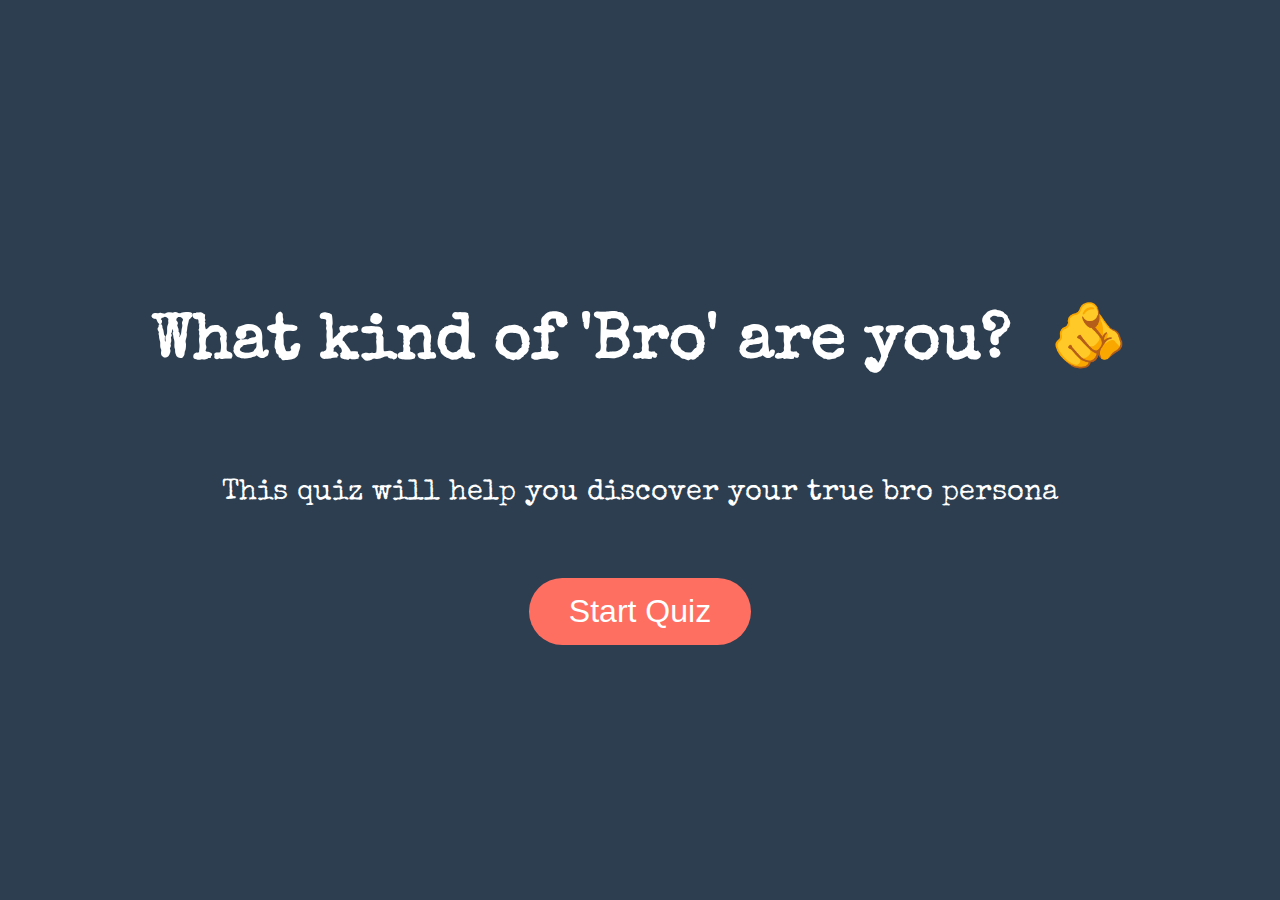
<file: index.html>
<!DOCTYPE html>
<html lang="en">

<head>
  <meta charset="UTF-8">
  <meta name="viewport" content="width=device-width, initial-scale=1.0">
  <title>What kind of bro are you quiz</title>
  <link rel="icon"
    href="data:image/svg+xml,<svg xmlns=%22http://www.w3.org/2000/svg%22 viewBox=%220 0 100 100%22><text y=%22.9em%22 font-size=%2290%22>😎</text></svg>">
  <link rel="preconnect" href="https://fonts.googleapis.com">
  <link rel="preconnect" href="https://fonts.gstatic.com" crossorigin>
  <link href="https://fonts.googleapis.com/css2?family=Special+Elite&display=swap" rel="stylesheet">
  <link rel="stylesheet" href="/style.css">
</head>

<body>

  <!-- Landing Page -->
  <header id="landing">
    <h1>What kind of 'Bro' are you? &nbsp;🫵</h1> <!--  &nbsp means non breaking space-->
    <p>This quiz will help you discover your true bro persona</p>
    <button id="startQuiz">Start Quiz</button>
  </header>

  <!-- Quiz Section -->
  <main id="quiz" class="hidden">
    <!-- Progress Bar -->
    <div class="progress-bar">
      <div class="progress"></div>
    </div>

    <!-- Question Container -->
    <section id="questions">
      <div class="question">
        <h2></h2> <!-- Question text will be injected here -->
        <div class="answers"></div> <!-- Answer options will be injected here with span in js-->
      </div>
    </section>
  </main>

  <!-- Results Page -->
  <section id="results" class="hidden">
    <h2>Your bro 👨 type is:
      <br>
      <br>
      <span id="persona"></span>
    </h2>
    <p id="description"></p>
    <button id="restartQuiz">Take the Quiz Again</button>
  </section>

  <script src="/script.js"></script>
</body>


</html>
</file>
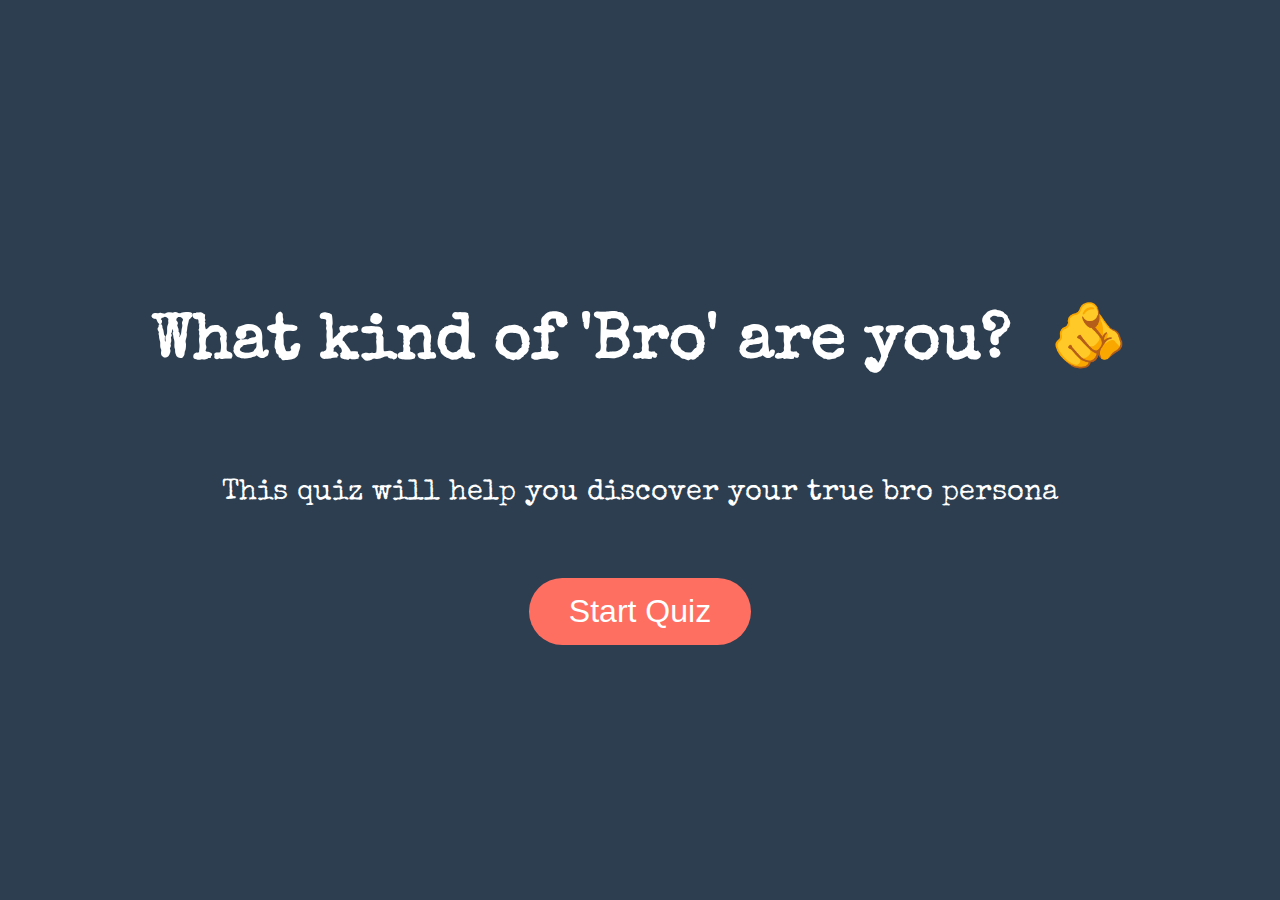
<file: quizIndex.html>
<!DOCTYPE html>
<html lang="en">

<head>
  <meta charset="UTF-8">
  <meta name="viewport" content="width=device-width, initial-scale=1.0">
  <title>What kind of bro are you quiz</title>
  <link rel="preconnect" href="https://fonts.googleapis.com">
  <link rel="preconnect" href="https://fonts.gstatic.com" crossorigin>
  <link href="https://fonts.googleapis.com/css2?family=Special+Elite&display=swap" rel="stylesheet">
  <link rel="stylesheet" href="/quizStyle.css">
</head>

<body>

  <!-- Landing Page -->
  <header id="landing">
    <h1>What kind of 'Bro' are you? &nbsp;🫵</h1> <!--  &nbsp means non breaking space-->
    <p>This quiz will help you discover your true bro persona</p>
    <button id="startQuiz">Start Quiz</button>
  </header>

  <!-- Quiz Section -->
  <main id="quiz" class="hidden">
    <!-- Progress Bar -->
    <div class="progress-bar">
      <div class="progress"></div>
    </div>

    <!-- Question Container -->
    <section id="questions">
      <div class="question">
        <h2></h2> <!-- Question text will be injected here -->
        <div class="answers"></div> <!-- Answer options will be injected here with span in js-->
      </div>
    </section>
  </main>

  <!-- Results Page -->
  <section id="results" class="hidden">
    <h2>Your bro 👨 type is:
      <br>
      <br>
      <span id="persona"></span>
    </h2>
    <p id="description"></p>
    <button id="restartQuiz">Take the Quiz Again</button>
  </section>

  <script src="/quizScript.js"></script>
</body>


</html>
</file>
<file: style.css>
/* -------- General Style -------- */
body {
  font-family: 'Special Elite', sans-serif;
  margin: 0;
  padding: 0;
  background-color: #2c3e50;
  /* Charcoal Gray */

  /* background: linear-gradient(to right, #4facfe, #00f2fe); */
  /* background: linear-gradient(to right, #6a11cb, #2575fc); */
  color: #fff;
  display: flex;
  flex-direction: column;
  align-items: center;
  justify-content: center;
  min-height: 100vh;
}

header p {
  padding: 40px;
  font-size: 1.8rem;
}

.hidden {
  display: none !important;
}

h1 {
  font-size: 4rem;
}

h2 {
  font-size: 3rem;
}

h1,
h2 {
  font-weight: bold;
  text-align: center;
}

p {
  text-align: center;
  margin-top: 10px;
  margin-bottom: 20px;
  font-size: 2rem;
}

/* -------- Landing Page -------- */

#landing {
  display: flex;
  flex-direction: column;
  align-items: center;
  gap: 10px;
  padding: 10px;
}

#landing button {
  background: #ff6f61;
  /* Remove default border */
  border: none;
  padding: 15px 40px;
  font-size: 2rem;
  color: white;
  border-radius: 40px;
  cursor: pointer;
  /* Default border color */
  border-color: transparent;

  /* Smooth transitions */
  transition: background 0.3s ease-in-out, transform 0.3s ease-in-out, border-color 0.3s ease-in-out;
}

#landing button:hover {
  background: #ff4b3a;
  /* Add scaling effect on hover */
  transform: scale(1.2);
  /* Change border color on hover */
  border-color: #ff6f61;
}

/* -------- Quiz Section -------- */
#quiz {
  width: 90%;
  max-width: 600px;
  padding: 40px;
  background: rgba(255, 255, 255, 0.1);
  border-radius: 10px;
  border-radius: 10px;
  box-shadow: 0 4px 10px rgba(0, 0, 0, 0.3);
}

.progress-bar {
  width: 100%;
  height: 20px;
  /* Light background to see the bar */
  background: rgba(255, 255, 255, 0.2);
  /* Rounded corners */
  border-radius: 5px;
  /* Prevents content from spilling out */
  overflow: hidden;
}

.progress {
  width: 10%;
  /* Matches the height of the .progress-bar */
  height: 100%;
  background: #62c565;
  transition: width 0.5s ease-in-out;
}

.question h2 {
  font-size: 2.5rem;
  margin-bottom: 50px;
}

.answers {
  display: grid;
  grid-template-columns: repeat(2, 1fr);
  gap: 15px;
}

.answers button {
  display: flex;
  /* Arranges child elements (image and text) in a column */
  flex-direction: column;
  /* Center the content horizontally within the button */
  align-items: center;
  /* Add spacing between the child elements (image and text) */
  gap: 10px;

  padding: 10px;
  /* Sets a semi-transparent white background */
  background: rgba(255, 255, 255, 0.872);

  border: 2px solid transparent;
  border-radius: 10px;
  cursor: pointer;
  /* Smoothly animate transformations (e.g., scaling) and border-color changes */
  transition: transform 0.3s, border-color 0.3s;
}

.answers button img {
  width: 90px;
  height: 90px;
  /* Ensures the image is resized to cover its container while maintaining aspect ratio */
  object-fit: cover;
  /* Applies a circular shape to img */
  border-radius: 50%;
}

.answers button span {
  font-size: 1.2rem;
  /* font-family: 'Special Elite', sans-serif; */
  color: rgba(58, 58, 58, 0.951);
}

.answers button:hover {
  transform: scale(1.02);
  border: 8px solid;
  border-color: #ff6f61;
}

/* -------- Results Section -------- */
#results {
  display: flex;
  flex-direction: column;
  align-items: center;
  gap: 20px;
  padding: 25px;
}

#results.hidden {
  display: none;
}

#results h2 {
  font-size: 3rem;
  margin-bottom: 10px;
}

#results button {
  background-color: #4caf50;
  border: none;
  padding: 15px 30px;
  font-size: 1.5rem;
  color: white;
  border-radius: 28px;
  cursor: pointer;
  /* Default border color */
  border-color: transparent;

  /* Smooth transitions */
  transition: background 0.3s ease-in-out, transform 0.3s ease-in-out, border-color 0.3s ease-in-out;
}

#results button:hover {
  background: #388e3c;
  transform: scale(1.1);
}

#persona {
  /* Forces the content onto a new line */
  display: block;
  /* Highlight color */
  color: #ff6f61;
}

#description {
  font-size: 1.5rem;
  padding: 20px;
}

/* -------- Responsive design -------- */

/* Applying styles when the viewport width is 600px or smaller */
@media (max-width: 640px) {

  #quiz {
    /* Adjust the quiz container to take up the full width of the screen */
    width: 100%;
    /* Limit the maximum width to add space on the sides */
    max-width: 90%;
    /* Center the quiz section horizontally */
    margin: 0 auto;
    /* Reducing the padding for smaller screens to maximize usable space */
    padding: 15px;
    /* Ensure padding doesn’t increase total width */
    box-sizing: border-box;
  }

  /* Change the grid layout of the answers to display one answer per row */
  .answers {

    /* One column layout for better readability on small screens */
    grid-template-columns: 1fr;
  }
}
</file>
<file: quizStyle.css>
/* -------- General Style -------- */
body {
  font-family: 'Special Elite', sans-serif;
  margin: 0;
  padding: 0;
  background-color: #2c3e50;
  /* Charcoal Gray */

  /* background: linear-gradient(to right, #4facfe, #00f2fe); */
  /* background: linear-gradient(to right, #6a11cb, #2575fc); */
  color: #fff;
  display: flex;
  flex-direction: column;
  align-items: center;
  justify-content: center;
  min-height: 100vh;
}

header p {
  padding: 40px;
  font-size: 1.8rem;
}

.hidden {
  display: none !important;
}

h1 {
  font-size: 4rem;
}

h2 {
  font-size: 3rem;
}

h1,
h2 {
  font-weight: bold;
  text-align: center;
}

p {
  text-align: center;
  margin-top: 10px;
  margin-bottom: 20px;
  font-size: 2rem;
}

/* -------- Landing Page -------- */

#landing {
  display: flex;
  flex-direction: column;
  align-items: center;
  gap: 10px;
  padding: 10px;
}

#landing button {
  background: #ff6f61;
  /* Remove default border */
  border: none;
  padding: 15px 40px;
  font-size: 2rem;
  color: white;
  border-radius: 40px;
  cursor: pointer;
  /* Default border color */
  border-color: transparent;

  /* Smooth transitions */
  transition: background 0.3s ease-in-out, transform 0.3s ease-in-out, border-color 0.3s ease-in-out;
}

#landing button:hover {
  background: #ff4b3a;
  /* Add scaling effect on hover */
  transform: scale(1.2);
  /* Change border color on hover */
  border-color: #ff6f61;
}

/* -------- Quiz Section -------- */
#quiz {
  width: 90%;
  max-width: 600px;
  padding: 20px;
  background: rgba(255, 255, 255, 0.1);
  border-radius: 10px;
  border-radius: 10px;
  box-shadow: 0 4px 10px rgba(0, 0, 0, 0.3);
}

.progress-bar {
  width: 100%;
  height: 20px;
  /* Light background to see the bar */
  background: rgba(255, 255, 255, 0.2);
  /* Rounded corners */
  border-radius: 5px;
  /* Prevents content from spilling out */
  overflow: hidden;
}

.progress {
  width: 10%;
  /* Matches the height of the .progress-bar */
  height: 100%;
  background: #62c565;
  transition: width 0.5s ease-in-out;
}

.question h2 {
  font-size: 2.5rem;
  margin-bottom: 50px;
}

.answers {
  display: grid;
  grid-template-columns: repeat(2, 1fr);
  gap: 15px;
}

.answers button {
  display: flex;
  /* Arranges child elements (image and text) in a column */
  flex-direction: column;
  /* Center the content horizontally within the button */
  align-items: center;
  /* Add spacing between the child elements (image and text) */
  gap: 10px;
  padding: 10px;
  /* Sets a semi-transparent white background */
  background: rgba(255, 255, 255, 0.872);
  border: 2px solid transparent;
  border-radius: 10px;
  cursor: pointer;
  /* Smoothly animate transformations (e.g., scaling) and border-color changes */
  transition: transform 0.3s, border-color 0.3s;
}

.answers button img {
  width: 90px;
  height: 90px;
  /* Ensures the image is resized to cover its container while maintaining aspect ratio */
  object-fit: cover;
  /* Applies a circular shape to img */
  border-radius: 50%;
}

.answers button span {
  font-size: 1.2rem;
  /* font-family: 'Special Elite', sans-serif; */
  color: rgba(58, 58, 58, 0.951);
}

.answers button:hover {
  transform: scale(1.02);
  border: 8px solid;
  border-color: #ff6f61;
}

/* -------- Results Section -------- */
#results {
  display: flex;
  flex-direction: column;
  align-items: center;
  gap: 20px;
  padding: 25px;
}

#results.hidden {
  display: none;
}

#results h2 {
  font-size: 3rem;
  margin-bottom: 10px;
}

#results button {
  background-color: #4caf50;
  border: none;
  padding: 15px 30px;
  font-size: 1.5rem;
  color: white;
  border-radius: 28px;
  cursor: pointer;
  /* Default border color */
  border-color: transparent;

  /* Smooth transitions */
  transition: background 0.3s ease-in-out, transform 0.3s ease-in-out, border-color 0.3s ease-in-out;
}

#results button:hover {
  background: #388e3c;
  transform: scale(1.1);
}

#persona {
  /* Forces the content onto a new line */
  display: block;
  /* Highlight color */
  color: #ff6f61;
}

#description {
  font-size: 1.5rem;
  padding: 20px;
}

/* -------- Responsive design -------- */

/* Applying styles when the viewport width is 600px or smaller */
@media (max-width: 640px) {

  #quiz {
    /* Adjust the quiz container to take up the full width of the screen */
    width: 100%;
    /* Reducing the padding for smaller screens to maximize usable space */
    padding: 15px;
  }

  /* Change the grid layout of the answers to display one answer per row */
  .answers {

    /* One column layout for better readability on small screens */
    grid-template-columns: 1fr;
  }
}
</file>
